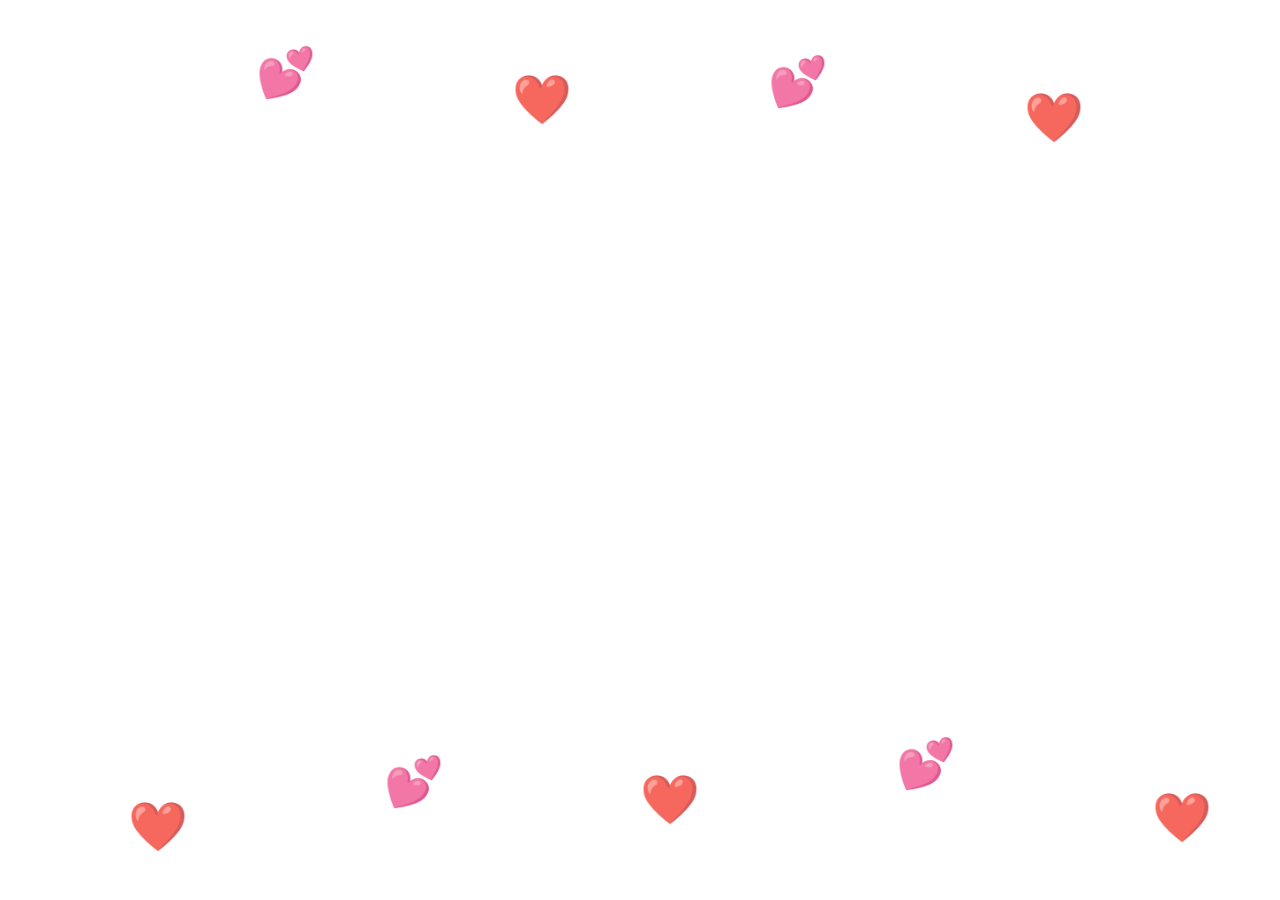
<file: completed.html>
<!DOCTYPE html>
<html lang="en">
<head>
    <meta charset="UTF-8" />
    <meta name="viewport" content="width=device-width, initial-scale=1.0" />
    <title>Hearts animation</title>
    <style>
        * { margin: 0; padding: 0; box-sizing: border-box; }
        body {
            background: white;
            min-height: 100vh;
            font-family: 'Arial', sans-serif;
            position: relative;
            overflow: hidden;
        }
        .floating-hearts {
            position: fixed;
            width: 100%;
            height: 100%;
            top: 0;
            left: 0;
            pointer-events: none;
        }
        .heart-float {
            position: absolute;
            font-size: 3rem;
            animation: float-up 6s ease-in infinite;
            opacity: 0.8;
        }
        /* Bottom row - floats up */
        .heart-float:nth-child(1) { left: 10%; bottom: 5%; animation: float-up 6s ease-in infinite; animation-delay: 0s; }
        .heart-float:nth-child(2) { left: 30%; bottom: 10%; animation: float-up 6s ease-in infinite; animation-delay: 0.8s; }
        .heart-float:nth-child(3) { left: 50%; bottom: 8%; animation: float-up 6s ease-in infinite; animation-delay: 1.6s; }
        .heart-float:nth-child(4) { left: 70%; bottom: 12%; animation: float-up 6s ease-in infinite; animation-delay: 2.4s; }
        .heart-float:nth-child(5) { left: 90%; bottom: 6%; animation: float-up 6s ease-in infinite; animation-delay: 3.2s; }
        /* Top row - floats down */
        .heart-float:nth-child(6) { left: 20%; top: 5%; animation: float-down 6s ease-in infinite; animation-delay: 0.4s; }
        .heart-float:nth-child(7) { left: 40%; top: 8%; animation: float-down 6s ease-in infinite; animation-delay: 1.2s; }
        .heart-float:nth-child(8) { left: 60%; top: 6%; animation: float-down 6s ease-in infinite; animation-delay: 2s; }
        .heart-float:nth-child(9) { left: 80%; top: 10%; animation: float-down 6s ease-in infinite; animation-delay: 2.8s; }
        .heart-float:nth-child(10) { left: 100%; top: 4%; animation: float-down 6s ease-in infinite; animation-delay: 3.6s; }
        @keyframes float-up {
            0% { bottom: -100px; opacity: 0; transform: rotateZ(0deg); }
            10% { opacity: 0.8; }
            90% { opacity: 0.8; }
            100% { bottom: calc(100vh + 100px); opacity: 0; transform: rotateZ(360deg); }
        }
        @keyframes float-down {
            0% { top: -100px; opacity: 0; transform: rotateZ(0deg); }
            10% { opacity: 0.8; }
            90% { opacity: 0.8; }
            100% { top: calc(100vh + 100px); opacity: 0; transform: rotateZ(360deg); }
        }
    </style>
</head>
<body>
    <div class="floating-hearts">
        <div class="heart-float">❤️</div>
        <div class="heart-float">💕</div>
        <div class="heart-float">❤️</div>
        <div class="heart-float">💕</div>
        <div class="heart-float">❤️</div>
        <div class="heart-float">💕</div>
        <div class="heart-float">❤️</div>
        <div class="heart-float">💕</div>
        <div class="heart-float">❤️</div>
        <div class="heart-float">💕</div>
    </div>
</body>
</html>
</file>
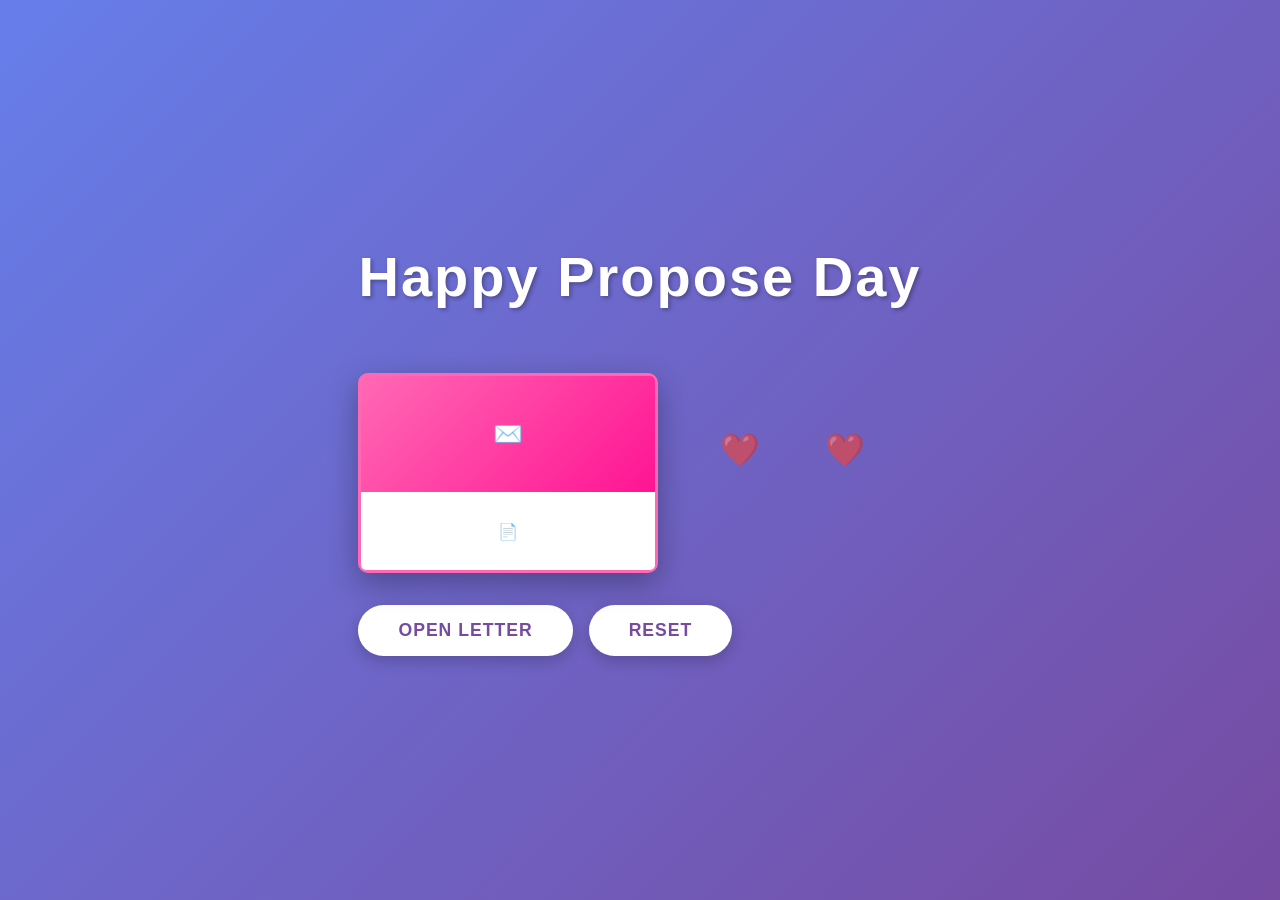
<file: index2.html>
<!DOCTYPE html>
<html lang="en">
<head>
    <meta charset="UTF-8">
    <meta name="viewport" content="width=device-width, initial-scale=1.0">
    <title>Happy Propose Day</title>
    <style>
        * {
            margin: 0;
            padding: 0;
            box-sizing: border-box;
        }

        body {
            width: 100%;
            height: 100vh;
            background: linear-gradient(135deg, #667eea 0%, #764ba2 100%);
            font-family: 'Arial', sans-serif;
            display: flex;
            justify-content: center;
            align-items: center;
            flex-direction: column;
            overflow: hidden;
            position: relative;
        }

        /* Floating hearts background */
        .heart {
            position: absolute;
            color: rgba(255, 105, 180, 0.6);
            font-size: 2rem;
            animation: float 6s ease-in infinite;
            pointer-events: none;
        }

        @keyframes float {
            0% {
                bottom: -10vh;
                opacity: 0;
            }
            10% {
                opacity: 1;
            }
            90% {
                opacity: 1;
            }
            100% {
                bottom: 110vh;
                opacity: 0;
            }
        }

        .heading {
            font-size: 3.5rem;
            color: white;
            text-shadow: 2px 2px 4px rgba(0, 0, 0, 0.3);
            margin-bottom: 4rem;
            animation: glow 2s ease-in-out infinite;
            letter-spacing: 2px;
        }

        @keyframes glow {
            0%, 100% {
                text-shadow: 2px 2px 4px rgba(0, 0, 0, 0.3), 0 0 10px rgba(255, 105, 180, 0.5);
            }
            50% {
                text-shadow: 2px 2px 4px rgba(0, 0, 0, 0.3), 0 0 20px rgba(255, 105, 180, 0.8);
            }
        }

        .letter-container {
            perspective: 1000px;
            position: relative;
            margin-bottom: 2rem;
        }

        .letter-box {
            width: 300px;
            height: 200px;
            background: linear-gradient(135deg, #fff5f7 0%, #ffe0f0 100%);
            border: 3px solid #ff69b4;
            border-radius: 10px;
            position: relative;
            box-shadow: 0 10px 30px rgba(0, 0, 0, 0.3);
            cursor: pointer;
            transition: all 0.3s ease;
        }

        .letter-box:hover {
            transform: translateY(-5px);
            box-shadow: 0 15px 40px rgba(255, 105, 180, 0.4);
        }

        .letter-box.opened {
            animation: openLetter 0.8s ease forwards;
        }

        @keyframes openLetter {
            0% {
                transform: rotateX(0deg);
            }
            100% {
                transform: rotateX(180deg);
            }
        }

        .letter-flap {
            width: 100%;
            height: 60%;
            background: linear-gradient(135deg, #ff69b4 0%, #ff1493 100%);
            border-radius: 5px 5px 0 0;
            position: absolute;
            top: 0;
            left: 0;
            display: flex;
            justify-content: center;
            align-items: center;
            color: white;
            font-weight: bold;
            font-size: 1.5rem;
            transition: all 0.3s ease;
            transform-origin: top;
        }

        .letter-body {
            width: 100%;
            height: 40%;
            background: white;
            position: absolute;
            bottom: 0;
            left: 0;
            border-radius: 0 0 5px 5px;
            display: flex;
            justify-content: center;
            align-items: center;
            color: #ff69b4;
            font-weight: bold;
        }

        .button-container {
            display: flex;
            gap: 1rem;
        }

        .open-button {
            padding: 15px 40px;
            font-size: 1.1rem;
            background: white;
            color: #764ba2;
            border: none;
            border-radius: 50px;
            cursor: pointer;
            font-weight: bold;
            box-shadow: 0 5px 15px rgba(0, 0, 0, 0.2);
            transition: all 0.3s ease;
            text-transform: uppercase;
            letter-spacing: 1px;
        }

        .open-button:hover {
            transform: scale(1.05);
            box-shadow: 0 8px 20px rgba(0, 0, 0, 0.3);
        }

        .open-button:active {
            transform: scale(0.98);
        }

        .open-button:disabled {
            opacity: 0.5;
            cursor: not-allowed;
        }

        .message {
            position: absolute;
            top: 50%;
            left: 50%;
            transform: translate(-50%, -50%);
            background: rgba(0, 0, 0, 0.8);
            color: white;
            padding: 20px 30px;
            border-radius: 10px;
            text-align: center;
            font-size: 1.2rem;
            z-index: 10;
            animation: slideIn 0.5s ease forwards;
            max-width: 80%;
        }

        @keyframes slideIn {
            from {
                opacity: 0;
                transform: translate(-50%, -60%);
            }
            to {
                opacity: 1;
                transform: translate(-50%, -50%);
            }
        }

        .close-message {
            animation: slideOut 0.5s ease forwards;
        }

        @keyframes slideOut {
            from {
                opacity: 1;
                transform: translate(-50%, -50%);
            }
            to {
                opacity: 0;
                transform: translate(-50%, -60%);
            }
        }

        .content {
            text-align: center;
            z-index: 5;
        }
    </style>
</head>
<body>
    <div class="content">
        <h1 class="heading">Happy Propose Day</h1>
        
        <div class="letter-container">
            <div class="letter-box" id="letterBox">
                <div class="letter-flap">✉️</div>
                <div class="letter-body">📄</div>
            </div>
        </div>

        <div class="button-container">
            <button class="open-button" id="openBtn">Open Letter</button>
            <button class="open-button" id="resetBtn">Reset</button>
        </div>
    </div>

    <script>
        const letterBox = document.getElementById('letterBox');
        const openBtn = document.getElementById('openBtn');
        const resetBtn = document.getElementById('resetBtn');
        let isOpened = false;

        // Create floating hearts
        function createHeart() {
            const heart = document.createElement('div');
            heart.className = 'heart';
            heart.innerHTML = '❤️';
            heart.style.left = Math.random() * 100 + '%';
            heart.style.animationDuration = (Math.random() * 3 + 4) + 's';
            heart.style.animationDelay = Math.random() * 2 + 's';
            document.body.appendChild(heart);

            setTimeout(() => heart.remove(), 8000);
        }

        // Create hearts at intervals
        setInterval(createHeart, 500);

        // Open letter button
        openBtn.addEventListener('click', () => {
            if (!isOpened) {
                letterBox.classList.add('opened');
                isOpened = true;
                openBtn.textContent = 'Opened';
                openBtn.disabled = true;
                
                // Show message
                showMessage("Will you be my Valentine? 💕");
            }
        });

        // Reset button
        resetBtn.addEventListener('click', () => {
            letterBox.classList.remove('opened');
            isOpened = false;
            openBtn.textContent = 'Open Letter';
            openBtn.disabled = false;
        });

        // Show message function
        function showMessage(text) {
            const msg = document.createElement('div');
            msg.className = 'message';
            msg.innerHTML = text;
            document.body.appendChild(msg);

            setTimeout(() => {
                msg.classList.add('close-message');
                setTimeout(() => msg.remove(), 500);
            }, 3000);
        }
    </script>
</body>
</html>
</file>
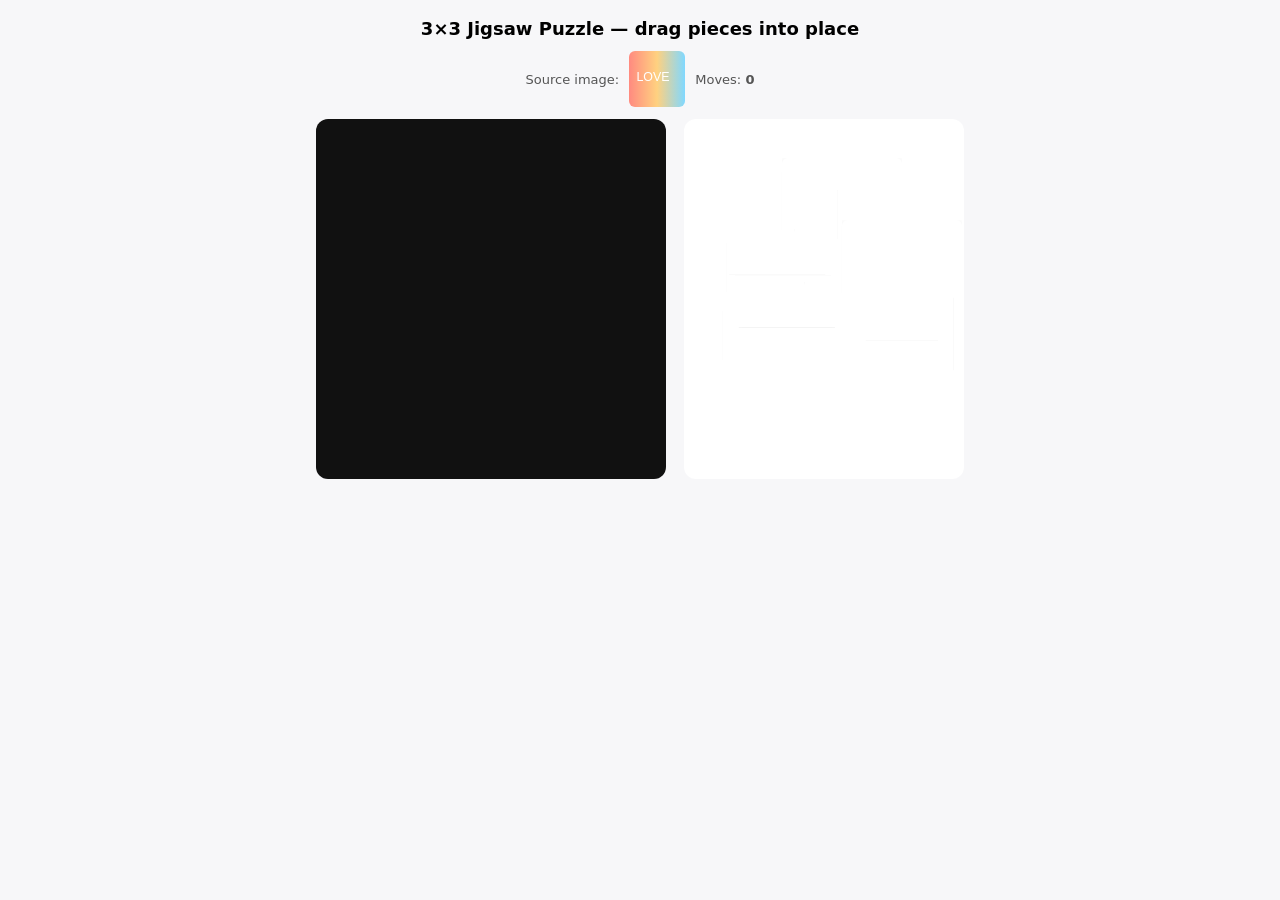
<file: puzzle.html>
<!DOCTYPE html>
<html lang="en">
<head>
    <!doctype html>
    <html lang="en">
    <head>
        <meta charset="utf-8" />
        <meta name="viewport" content="width=device-width,initial-scale=1" />
        <title>3x3 Jigsaw Puzzle</title>
        <style>
            :root{--size:360px}
            *{box-sizing:border-box}
            body{font-family:system-ui,Segoe UI,Roboto,Helvetica,Arial;margin:18px;background:#f7f7f9;display:flex;flex-direction:column;align-items:center;gap:12px}
            h1{margin:0;font-size:18px}
            .controls{display:flex;gap:10px;align-items:center}
            button{padding:8px 12px;border-radius:8px;border:1px solid #ccc;background:#fff;cursor:pointer}
            .play-area{width:calc(var(--size)*1.8);display:flex;gap:18px;align-items:flex-start}
            .target{width:var(--size);height:var(--size);background:#111;border-radius:12px;padding:8px;position:relative;overflow:hidden}
            .pieces-area{width:calc(var(--size)*0.8);height:var(--size);background:#fff;border-radius:12px;padding:8px;overflow:auto;display:flex;flex-wrap:wrap;align-content:flex-start;gap:8px}
            .piece{width:calc(var(--size)/3);height:calc(var(--size)/3);background-size:var(--size) var(--size);background-repeat:no-repeat;position:absolute;touch-action:none;cursor:grab;border-radius:6px;box-shadow:0 6px 18px rgba(0,0,0,0.12);transition:box-shadow .12s}
            .holding{cursor:grabbing;box-shadow:0 18px 40px rgba(0,0,0,0.22)!important}
            .pieces-list{position:relative;width:100%;height:100%}
            .status{display:flex;gap:10px;align-items:center;margin-top:6px}
            .small{font-size:13px;color:#555}
            @media (max-width:640px){:root{--size:300px}.play-area{flex-direction:column;align-items:center}}
        </style>
    </head>
    <body>
        <h1>3×3 Jigsaw Puzzle — drag pieces into place</h1>

            <div class="controls">
                <label class="small">Source image:</label>
                <img id="sourceImage" src="data:image/svg+xml;utf8,%3Csvg xmlns='http://www.w3.org/2000/svg' width='900' height='900'%3E%3Cdefs%3E%3ClinearGradient id='g' x1='0' x2='1'%3E%3Cstop offset='0' stop-color='%23ff8a80'/%3E%3Cstop offset='0.5' stop-color='%23ffd180'/%3E%3Cstop offset='1' stop-color='%2380d8ff'/%3E%3C/linearGradient%3E%3C/defs%3E%3Crect width='100%25' height='100%25' fill='url(%23g)' /%3E%3Ctext x='120' y='480' font-size='200' fill='%23fff' font-family='Arial'%3ELOVE%3C/text%3E%3C/svg%3E" alt="source" style="height:56px;border-radius:6px;object-fit:cover">
                <div class="small">Moves: <strong id="moves">0</strong></div>
            </div>

        <div class="play-area">
            <div class="target" id="target">
                <!-- pieces will snap here -->
            </div>

            <div class="pieces-area" id="piecesArea">
                <div class="pieces-list" id="piecesList"></div>
            </div>
        </div>

        <script>
            // Click-to-place jigsaw: use the image from the <img id="sourceImage"> element.
            const SIZE = 3;
            const PIECE_TOTAL = SIZE * SIZE;
            const target = document.getElementById('target');
            const piecesList = document.getElementById('piecesList');
            const piecesArea = document.getElementById('piecesArea');
            const sourceImage = document.getElementById('sourceImage');
            const movesSpan = document.getElementById('moves');

            let pieces = []; // {el, index, correctX, correctY, placed, targetIndex}
            let selectedPiece = null; // currently selected piece for placement
            let moves = 0;

            // helper to get image src (use sourceImage.src)
            function getImageSrc(){
                return sourceImage && sourceImage.src ? sourceImage.src : null;
            }

            // default image already set in the <img> tag — use it
            function setupPieces(image){
                pieces = [];
                piecesList.innerHTML = '';
                target.innerHTML = '';

                const sizePx = parseInt(getComputedStyle(document.documentElement).getPropertyValue('--size')) || 360;
                for(let i=0;i<PIECE_TOTAL;i++){
                    const r = Math.floor(i/SIZE), c = i%SIZE;
                    const place = document.createElement('div');
                    place.style.position = 'absolute';
                    place.style.width = `calc(var(--size)/3)`;
                    place.style.height = `calc(var(--size)/3)`;
                    place.style.left = `${(c*(100/3))}%`;
                    place.style.top = `${(r*(100/3))}%`;
                    place.style.boxSizing = 'border-box';
                    place.dataset.index = i;
                    place.addEventListener('click', onTargetClick);
                    target.appendChild(place);
                }

                for(let i=0;i<PIECE_TOTAL;i++){
                    const r = Math.floor(i/SIZE), c = i%SIZE;
                    const el = document.createElement('div');
                    el.className = 'piece';
                    el.dataset.index = i;
                    el.style.width = `calc(var(--size)/3)`;
                    el.style.height = `calc(var(--size)/3)`;
                    el.style.backgroundImage = `url(${image})`;
                    el.style.backgroundSize = `var(--size) var(--size)`;
                    el.style.backgroundPosition = `-${c*100/3}% -${r*100/3}%`;
                    el.style.position = 'absolute';
                    el.style.clipPath = generateClipPath(i);
                    el.addEventListener('click', onPieceClick);

                    piecesList.appendChild(el);

                    const targetRect = {x: c*(sizePx/3), y: r*(sizePx/3)};
                    pieces.push({el, index:i, correctX: targetRect.x, correctY: targetRect.y, placed:false, targetIndex:null});
                }

                positionPiecesShuffled();
            }

            function onPieceClick(e){
                const el = e.currentTarget;
                const idx = Number(el.dataset.index);
                const piece = pieces[idx];
                if(piece.placed) return; // cannot select already placed piece
                // toggle selection
                if(selectedPiece === piece){
                    selectedPiece = null;
                    el.classList.remove('holding');
                } else {
                    // clear previous selection style
                    if(selectedPiece) selectedPiece.el.classList.remove('holding');
                    selectedPiece = piece;
                    el.classList.add('holding');
                }
            }

            function onTargetClick(e){
                const place = e.currentTarget;
                const index = Number(place.dataset.index);
                if(!selectedPiece) return; // nothing selected

                // find if a piece already occupies this target
                const occupant = pieces.find(p => p.targetIndex === index);
                if(occupant){
                    // swap: move occupant back to piecesList area (random spot)
                    occupant.placed = false; occupant.targetIndex = null;
                    piecesList.appendChild(occupant.el);
                    randomizePosition(occupant.el);
                }

                // place selectedPiece into this target
                const p = selectedPiece;
                p.placed = true; p.targetIndex = index;
                // position inside target
                p.el.style.left = (p.correctX) + 'px';
                p.el.style.top = (p.correctY) + 'px';
                p.el.style.position = 'absolute';
                target.appendChild(p.el);

                // clear selection style
                p.el.classList.remove('holding'); selectedPiece = null;
                moves++; movesSpan.textContent = moves;
                checkWin();
            }

            function generateClipPath(i){
                const shapes = [
                    'polygon(10% 0%, 90% 0%, 100% 30%, 100% 70%, 90% 100%, 10% 100%, 0% 70%, 0% 30%)',
                    'polygon(0% 10%, 30% 0%, 70% 0%, 100% 10%, 90% 90%, 10% 90%)',
                    'polygon(0% 0%, 100% 0%, 100% 60%, 80% 100%, 20% 100%, 0% 60%)',
                    'polygon(0% 20%, 20% 0%, 80% 0%, 100% 20%, 100% 80%, 80% 100%, 20% 100%, 0% 80%)'
                ];
                return shapes[i % shapes.length];
            }

            function positionPiecesShuffled(){
                const listRect = piecesList.getBoundingClientRect();
                const pw = listRect.width || (parseInt(getComputedStyle(document.documentElement).getPropertyValue('--size'))*0.8);
                const ph = listRect.height || (parseInt(getComputedStyle(document.documentElement).getPropertyValue('--size')) || 360);
                const margin = 8;
                pieces.forEach((p, idx)=>{
                    p.placed = false; p.targetIndex = null;
                    const x = Math.random()*(pw - pw/3 - margin*2) + margin;
                    const y = Math.random()*(ph - ph/3 - margin*2) + margin;
                    p.el.style.left = x + 'px';
                    p.el.style.top = y + 'px';
                    p.el.style.zIndex = 10 + idx;
                    piecesList.appendChild(p.el);
                });
            }

            function randomizePosition(el){
                const listRect = piecesList.getBoundingClientRect();
                const pw = listRect.width || (parseInt(getComputedStyle(document.documentElement).getPropertyValue('--size'))*0.8);
                const ph = listRect.height || (parseInt(getComputedStyle(document.documentElement).getPropertyValue('--size')) || 360);
                const margin = 8;
                const x = Math.random()*(pw - pw/3 - margin*2) + margin;
                const y = Math.random()*(ph - ph/3 - margin*2) + margin;
                el.style.left = x + 'px'; el.style.top = y + 'px';
            }

            function checkWin(){
                if(pieces.every(p=>p.placed)){
                    setTimeout(()=> alert('Congratulations! Puzzle completed in ' + moves + ' moves.'),100);
                }
            }

            function shuffle(){
                pieces.forEach((p,idx)=>{ p.placed=false; p.targetIndex=null; piecesList.appendChild(p.el); });
                positionPiecesShuffled(); moves=0; movesSpan.textContent=moves;
            }

            function reset(){
                pieces.forEach((p,idx)=>{
                    p.placed = true; p.targetIndex = idx; p.el.style.position='absolute'; p.el.style.left = p.correctX + 'px'; p.el.style.top = p.correctY + 'px'; target.appendChild(p.el);
                });
                moves=0; movesSpan.textContent=moves;
            }

            // initialize using the <img> src (start shuffled)
            setupPieces(getImageSrc());
            window.addEventListener('resize', ()=> positionPiecesShuffled());
        </script>
    </body>
    </html>
</file>
